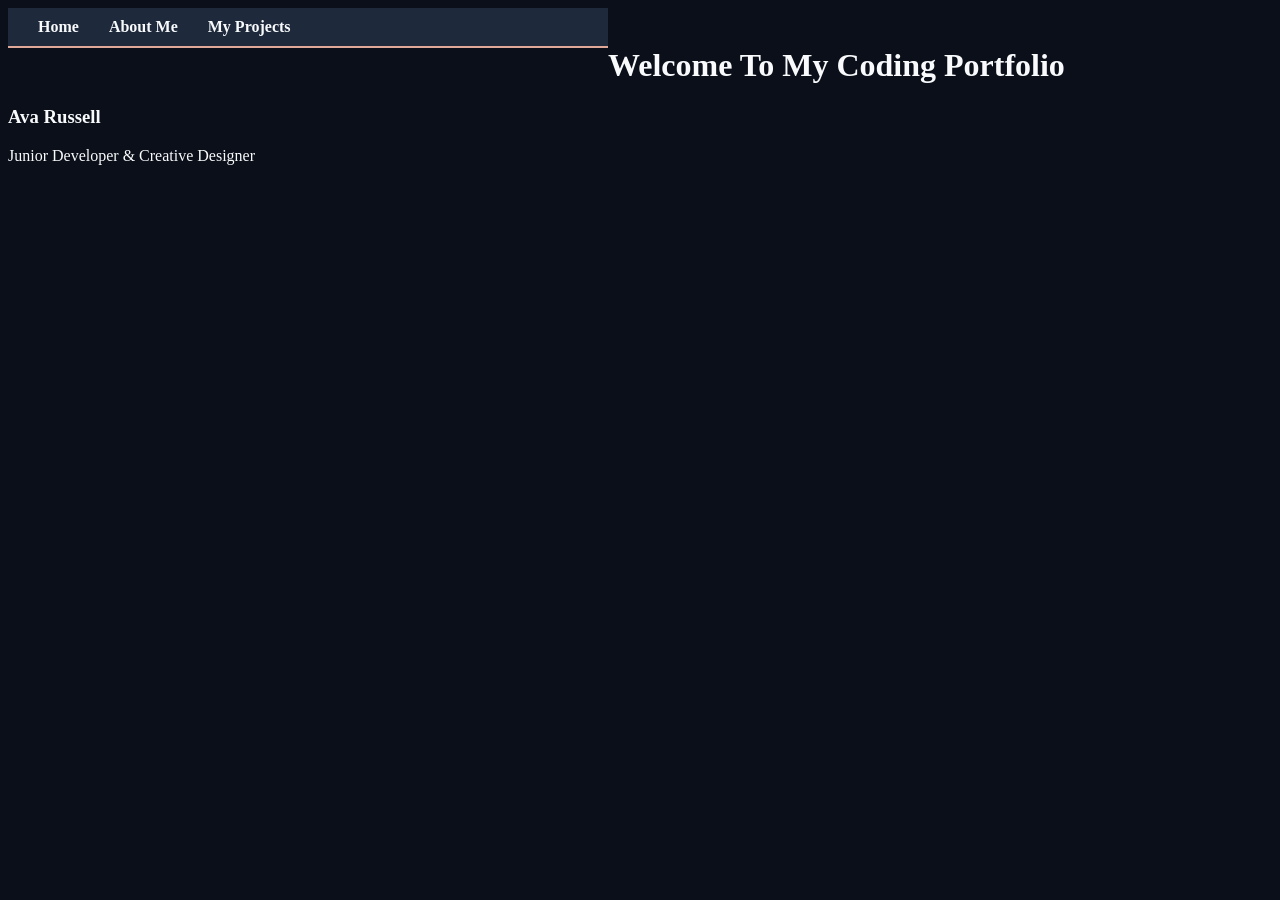
<file: Coding/index.html>
<!DOCTYPE html>
<html>
    <head>
        <link rel="shortcut icon" href = "" type="image/png"/>
        <link rel="stylesheet" href="style.css" type="text/css"/>
        <meta charset="UTF-8">
        <meta name="viewport" content="width=device-width, initial-scale=1.0">
        <title>Ava Russell | Coding Portfolio</title>
    </head>

    <body>
        <!--- Main navigation -->
        <nav id="mainnav">
        <ul>
            <li><a href= "index.html"> Home </a></li>
            <li><a href= "About.html"> About Me </a></li>
            <li><a href= "Projects.html"> My Projects </a></li>
        </ul>
    </nav>
    <!--- Main Section-->
        <main class="hero-section"></main>
        <br>
        <h1> Welcome To My Coding Portfolio </h1>
        <h3> Ava Russell </h3>
        <p class="tagline">Junior Developer & Creative Designer</p>

    </body>
</html>
</file>
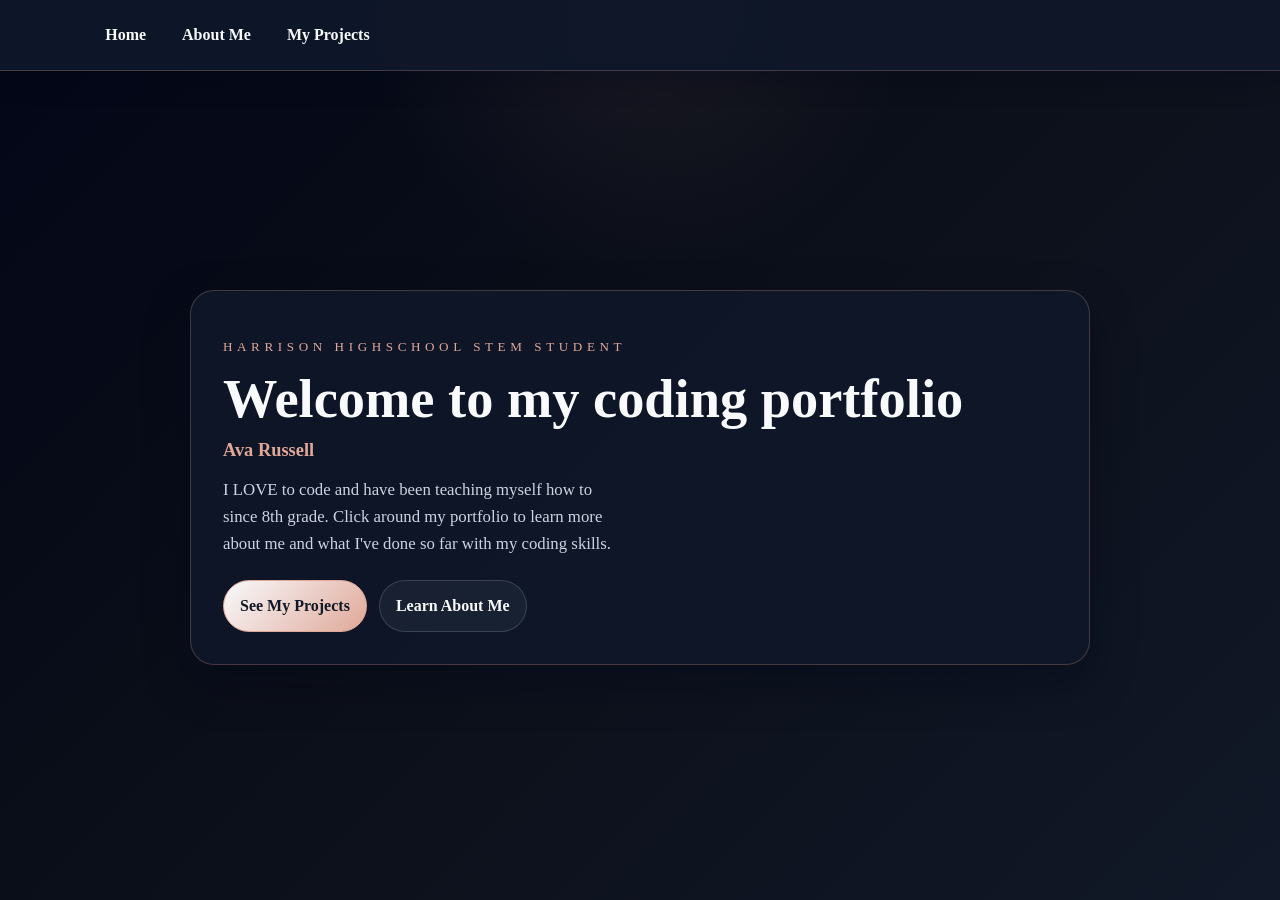
<file: docs/index.html>
<!DOCTYPE html>
<html>
    <head>
        <link rel="shortcut icon" href="" type="image/png"/>
        <link rel="stylesheet" href="style.css" type="text/css"/>
        <meta charset="UTF-8">
        <meta name="viewport" content="width=device-width, initial-scale=1.0">
        <title>Ava Russell | Coding Portfolio</title>
    </head>

    <body>
        <header class="site-header">
            <nav id="mainnav">
                <ul>
                    <li><a href="index.html">Home</a></li>
                    <li><a href="About.html">About Me</a></li>
                    <li><a href="Projects.html">My Projects</a></li>
                </ul>
            </nav>
        </header>

        <main class="hero-section">
            <section class="hero-card">
                <p class="eyebrow">Harrison Highschool STEM Student</p>
                <h1>Welcome to my coding portfolio</h1>
                <h2>Ava Russell</h2>
                <p class="tagline"> I LOVE to code and have been teaching myself how to since 8th grade. Click around my portfolio to learn more about me and what I've done so far with my coding skills. </p>

                <div class="hero-actions">
                    <a class="btn btn-primary" href="Projects.html">See My Projects</a>
                    <a class="btn btn-secondary" href="About.html">Learn About Me</a>
                </div>
            </section>
        </main>
    </body>
</html>
</file>
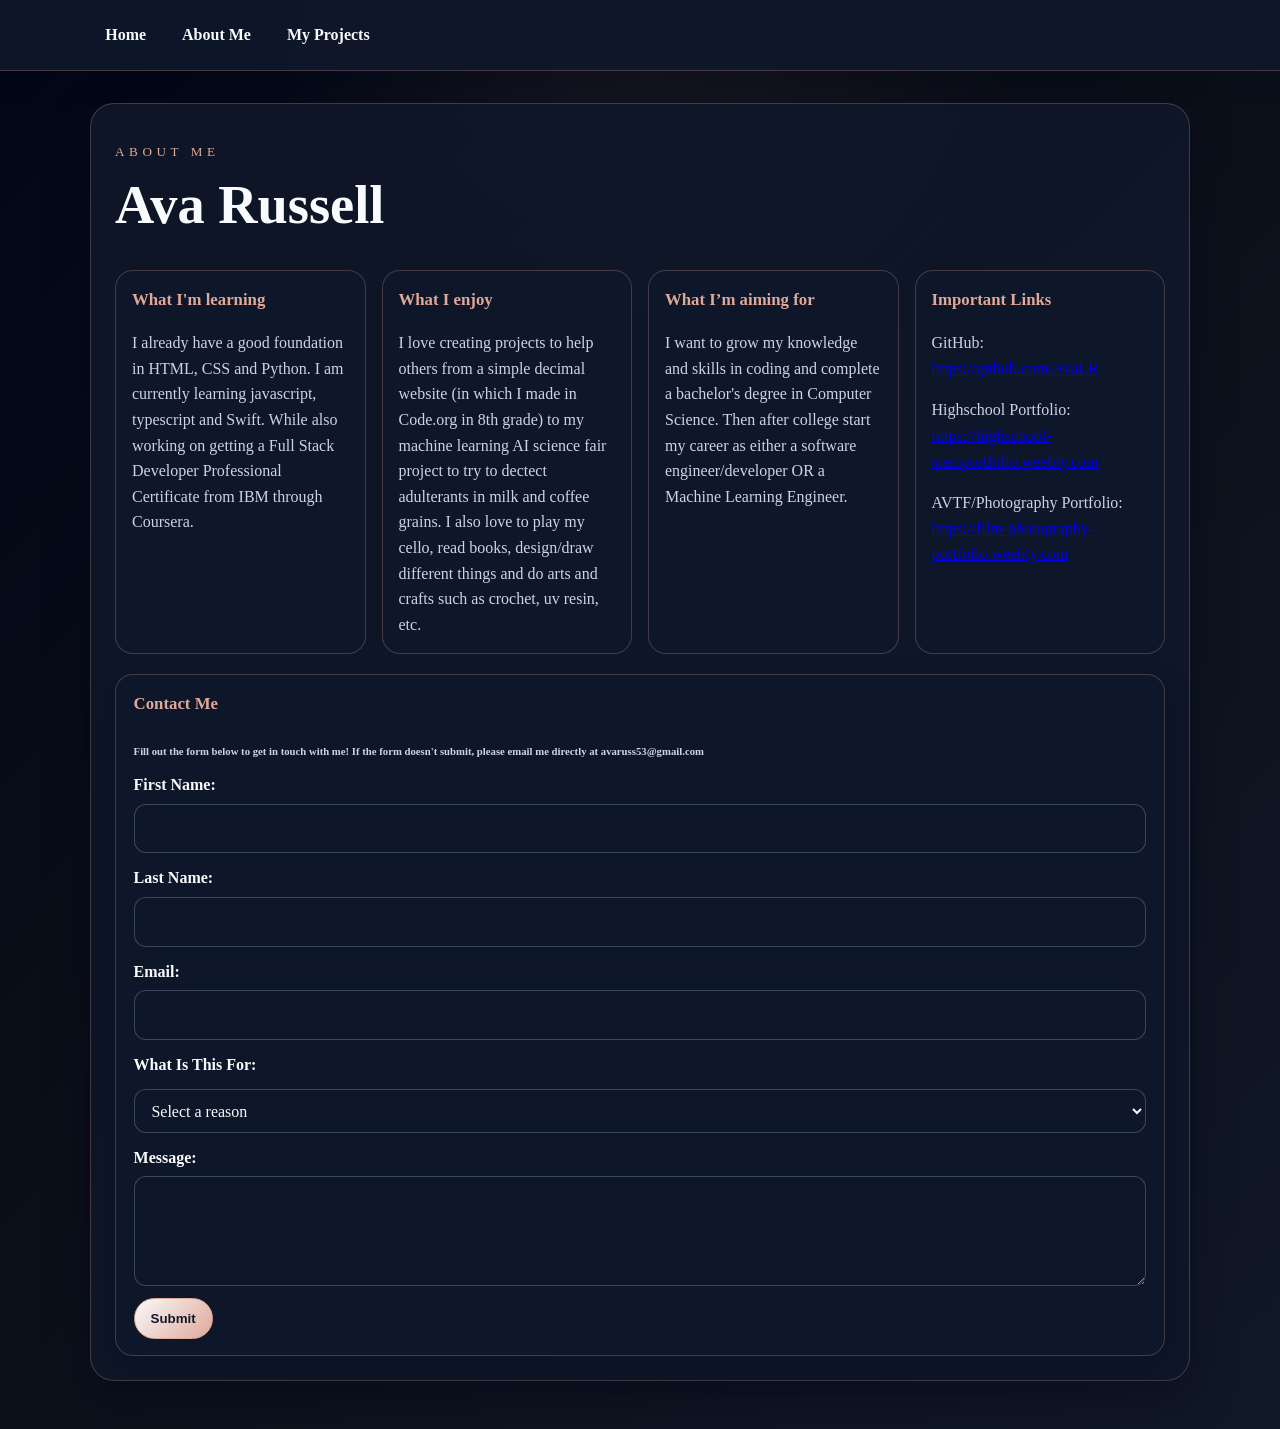
<file: docs/About.html>
<!DOCTYPE html>
<html>
    <head>
        <link rel="shortcut icon" href="" type="image/png"/>
        <link rel="stylesheet" href="style.css" type="text/css"/>
        <meta charset="UTF-8">
        <meta name="viewport" content="width=device-width, initial-scale=1.0">
        <title>Ava Russell | Coding Portfolio</title>
    </head>

    <body>
        <header class="site-header">
            <nav id="mainnav">
                <ul>
                    <li><a href="index.html">Home</a></li>
                    <li><a href="About.html">About Me</a></li>
                    <li><a href="Projects.html">My Projects</a></li>
                </ul>
            </nav>
        </header>

        <main class="page-shell">
            <section class="page-card about-layout">
                <div>
                    <p class="eyebrow">About me</p>
                    <h1>Ava Russell</h1>
                    <p class="page-intro"> </p>
                </div>

                <div class="about-panels">
                    <article class="mini-panel">
                        <h2>What I'm learning</h2>
                        <p> I already have a good foundation in HTML, CSS and Python. I am currently learning javascript, typescript and Swift. While also working on getting a Full Stack Developer Professional Certificate from IBM through Coursera.</p>
                    </article>

                    <article class="mini-panel">
                        <h2>What I enjoy</h2>
                        <p> I love creating projects to help others from a simple decimal website (in which I made in Code.org in 8th grade) to my machine learning AI science fair project to try to dectect adulterants in milk and coffee grains. I also love to play my cello, read books, design/draw different things and do arts and crafts such as crochet, uv resin, etc. </p>
                    </article>

                    <article class="mini-panel">
                        <h2>What I’m aiming for</h2>
                        <p> I want to grow my knowledge and skills in coding and complete a bachelor's degree in Computer Science. Then after college start my career as either a software engineer/developer OR a Machine Learning Engineer. </p>
                    </article>

                     <article class="mini-panel">
                        <h2>Important Links</h2>
                        <p> GitHub: <a href="https://github.com/AvaLR" target="_blank">https://github.com/AvaLR</a></p>
                        <p> Highschool Portfolio: <a href="https://highschool-stemportfolio.weebly.com" target="_blank">https://highschool-stemportfolio.weebly.com</a></p>
                        <p> AVTF/Photography Portfolio: <a href="https://film-photography-portfolio.weebly.com" target="_blank">https://film-photography-portfolio.weebly.com</a></p>
                    </article>
                </div>

                <article class="wide-panel">
                    <h2>Contact Me</h2>
                    <h6>Fill out the form below to get in touch with me! If the form doesn't submit, please email me directly at avaruss53@gmail.com</h6>
                    <form action="https://formspree.io/f/mykadyzk" method="POST" onsubmit="return validateForm();">
                        <label>First Name: <input type="text" name="first_name" required></label>
                        <label>Last Name: <input type="text" name="last_name" required></label>
                        <label>Email: <input type="email" name="email" required></label>
                        <label>What Is This For: </label>
                        <select name="reason" required>
                            <option value="">Select a reason</option>
                            <option value="job_opportunity">Job Opportunity</option>
                            <option value="collaboration">Collaboration</option>
                            <option value="general_inquiry">School Related</option>
                            <option value="other">Other</option>
                        </select>
                        <label>Message: <textarea name="message" required></textarea></label>
                        <button type="submit" class="btn btn-primary">Submit</button>
                        
                    </form>
                </article>
            </section>
        </main>
    </body>
</html>
</file>
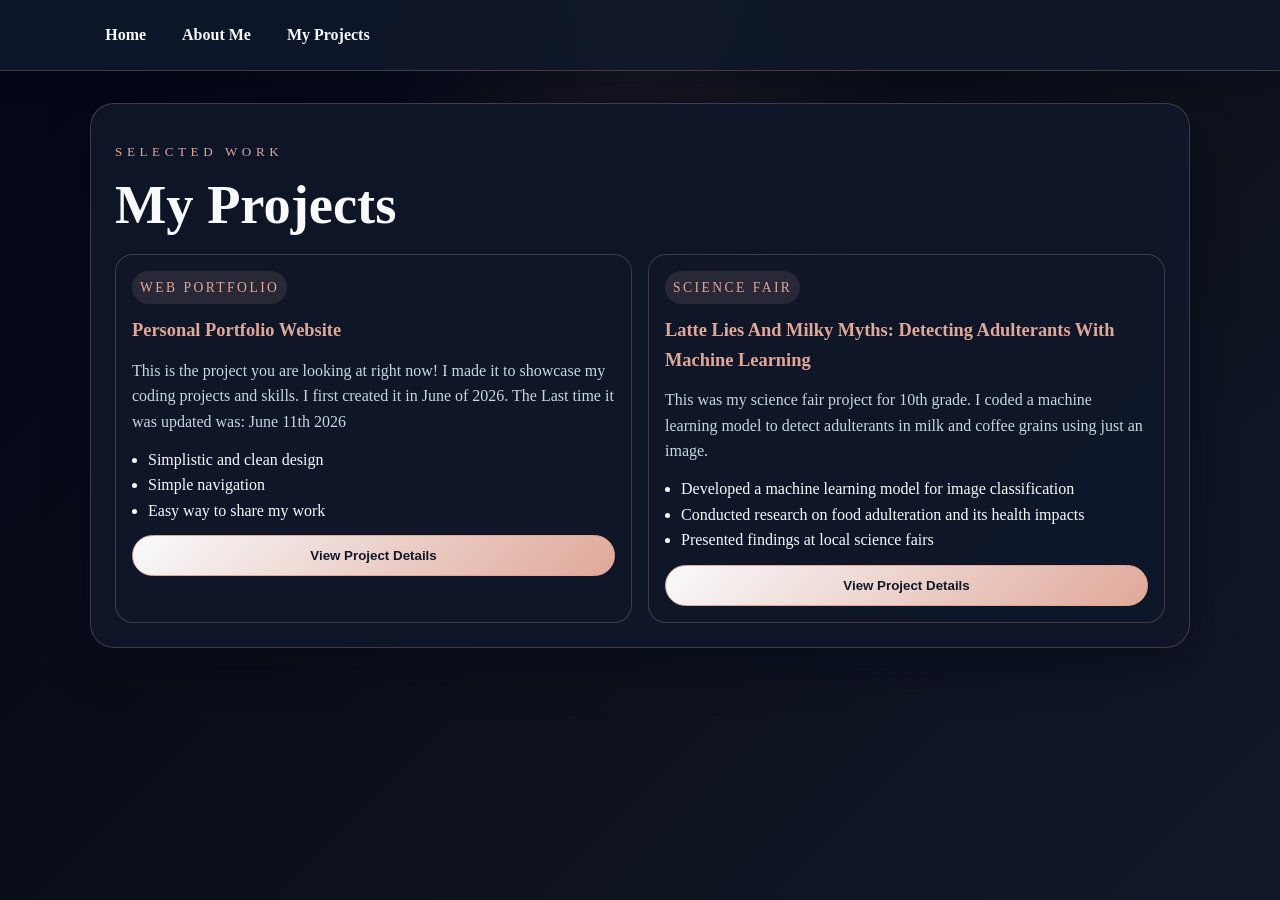
<file: docs/Projects.html>
<!DOCTYPE html>
<html>
    <head>
        <link rel="shortcut icon" href="" type="image/png"/>
        <link rel="stylesheet" href="style.css" type="text/css"/>
        <meta charset="UTF-8">
        <meta name="viewport" content="width=device-width, initial-scale=1.0">
        <title>Ava Russell | Coding Portfolio</title>
    </head>

    <body>
        <header class="site-header">
            <nav id="mainnav">
                <ul>
                    <li><a href="index.html">Home</a></li>
                    <li><a href="About.html">About Me</a></li>
                    <li><a href="Projects.html">My Projects</a></li>
                </ul>
            </nav>
        </header>

        <main class="page-shell">
            <section class="page-card">
                <p class="eyebrow">Selected work</p>
                <h1>My Projects</h1>
                <p class="page-intro"> </p>
                <div class="project-grid">
                    <!-- PROJECT CARD 1 -->
                    <article class="project-card">
                        <span class="project-tag">Web Portfolio</span>
                        <h2>Personal Portfolio Website</h2>
                        <p>This is the project you are looking at right now! I made it to showcase my coding projects and skills. I first created it in June of 2026. The Last time it was updated was: June 11th 2026</p>
                        <ul class="project-highlights">
                            <li>Simplistic and clean design</li>
                            <li>Simple navigation</li>
                            <li>Easy way to share my work</li>
                        </ul>
                    
                        <button class="btn btn-primary" onclick="openWindow('portfolio-project-window')">View Project Details</button>
                    </article>

                    <!-- PROJECT CARD 2 -->
                    <article class="project-card">
                        <span class="project-tag">Science Fair</span>
                        <h2>Latte Lies And Milky Myths: Detecting Adulterants With Machine Learning</h2>
                        <p> This was my science fair project for 10th grade. I coded a machine learning model to detect adulterants in milk and coffee grains using just an image. </p>
                        <ul class="project-highlights">
                            <li>Developed a machine learning model for image classification</li>
                            <li>Conducted research on food adulteration and its health impacts</li>
                            <li>Presented findings at local science fairs</li>
                        </ul>
                        <!-- Opens window on click -->
                        <button class="btn btn-secondary" onclick="openWindow('science-window')">View Project Details</button>
                    </article>
                </div>
            </section>
            <!-- DRAGGABLE WINDOW 1: PORTFOLIO DETAILS      -->
            <!-- Draggable Window: Personal Portfolio Website -->
<div class="window draggable-window" id="portfolio-project-window">
    
    <!-- Window Title Bar / Handle for Dragging -->
    <div class="window-header">
        <span class="window-title">Project: Personal Portfolio Website</span>
        <div class="window-controls">
            <button class="control-btn maximize-btn" onclick="toggleMaximizeWindow('portfolio-project-window')" onmousedown="event.stopPropagation()" aria-label="Expand">&#9633;</button>
            <button class="control-btn close-btn" onclick="closeWindow('portfolio-project-window')" onmousedown="event.stopPropagation()" aria-label="Close">&times;</button>
        </div>
    </div>

    <!-- Inner Window Content Area -->
    <div class="window-content">
        <p class="eyebrow">Project detail</p>
        <h1>Personal Portfolio Website</h1>
        
        <article class="mini-panel">
            <h2>What this project does</h2>
            <p>It shows my work and skills in one organized website that I can use to show possible employers or college admissions officers.</p>
        </article>

        <article class="mini-panel">
            <h2>What I used</h2>
            <p>I used HTML and CSS, and JavaScript for this project.</p>
        </article>

        <article class="mini-panel">
            <h2>What I learned</h2>
            <p>One thing I learned is how to add mini panels inside of a webpage which I love a lot. I also learned how to do draggable windows which are neat.</p>
        </article>

        <article class="mini-panel">
            <h2>Repository</h2>
            <p><a href="https://github.com/AvaLR/Coding-Portfolio" target="_blank" rel="noopener">GitHub Repository &rarr;</a></p>
        </article>
    </div>
</div>

            <!--- DRAGGABLE WINDOW 2: SCIENCE FAIR 25-26 DETAILS --->
            <div id="science-window" class="draggable-window">
                <div class="window-header">
                    <span class="window-title">Science Fair Project</span>
                    <div class="window-controls">
                        <button class="control-btn maximize-btn" onclick="toggleMaximizeWindow('science-window')" onmousedown="event.stopPropagation()" aria-label="Expand">&#9633;</button>
                        <button class="control-btn close-btn" onclick="closeWindow('science-window')" onmousedown="event.stopPropagation()" aria-label="Close">&times;</button>
                    </div>
                </div>
                <div class="window-content page-card">
                    <p class="eyebrow">Project detail</p>
                    <h1>Latte Lies And Milky Myths</h1>

                    <div class="mini-panel">
                        <h2>Project goal</h2>
                        <p>Build a machine learning model that can identify adulterants in milk and coffee grains from images.</p>
                    </div>

                    <div class="mini-panel">
                        <h2>Why it matters</h2>
                        <p>Food adulteration can affect health and safety, so better detection tools can help protect consumers.</p>
                    </div>

                    <div class="mini-panel">
                        <h2>What I learned</h2>
                        <p>I strengthened my skills in research, image classification, and presenting technical ideas clearly.</p>
                    </div>

                    <div class="mini-panel">
                        <h2>Awards</h2>
                        <ul class="project-highlights">
                            <li>Top 10 Science Fair</li>
                            <li>Naval Science Award</li>
                            <li>2nd Place Regional</li>
                        </ul>
                    </div>
                </div>
            </div>
        </main>

        <script src="projects-script.js"></script>
    </body>
</html>
</file>
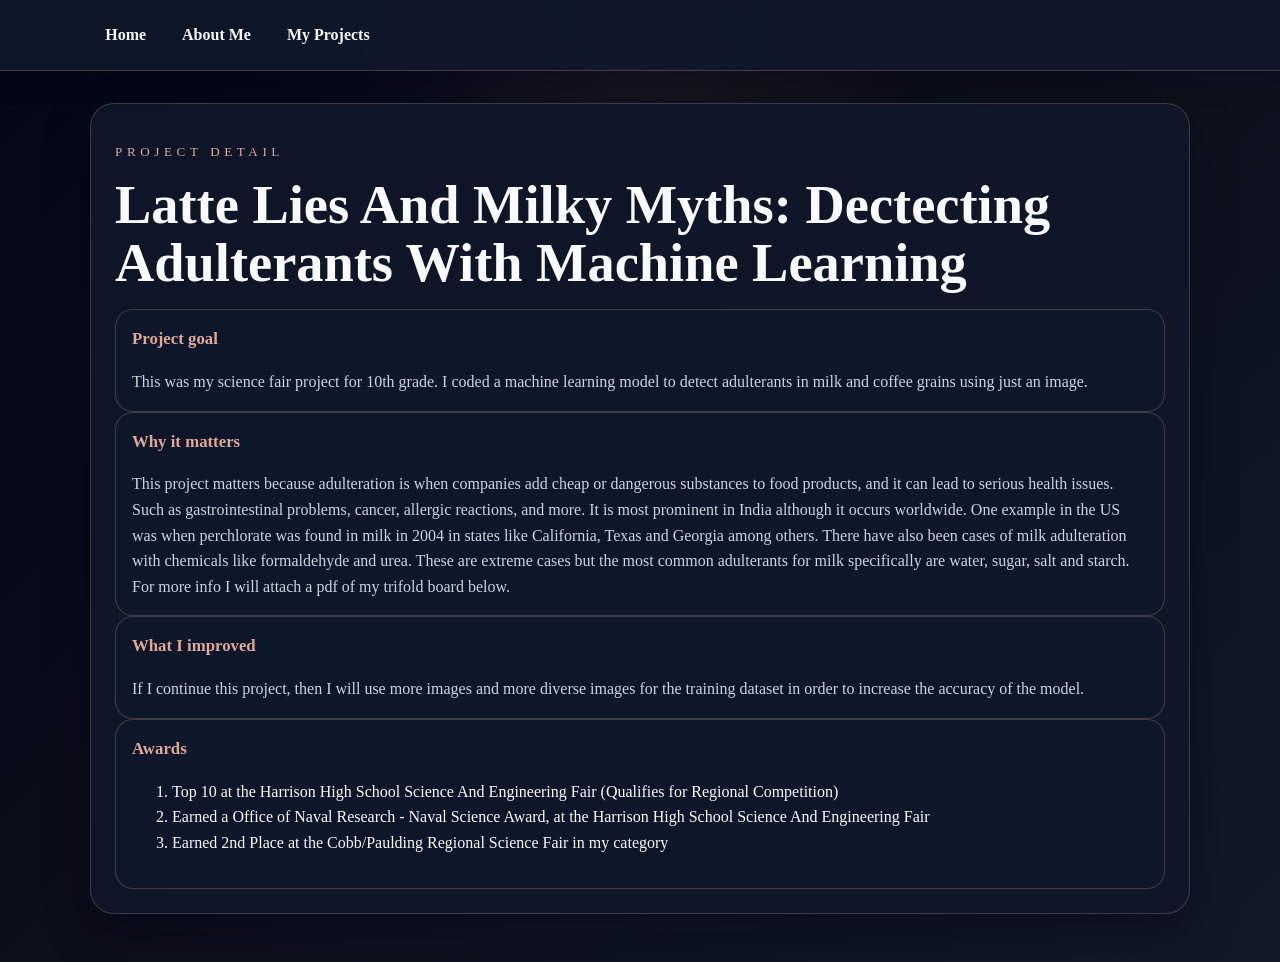
<file: docs/projects/mini-app.html>
<!DOCTYPE html>
<html>
    <head>
        <link rel="shortcut icon" href="" type="image/png"/>
        <link rel="stylesheet" href="../style.css" type="text/css"/>
        <meta charset="UTF-8">
        <meta name="viewport" content="width=device-width, initial-scale=1.0">
        <title>Project Detail | Ava Russell</title>
    </head>

    <body>
        <header class="site-header">
            <nav id="mainnav">
                <ul>
                    <li><a href="../index.html">Home</a></li>
                    <li><a href="../About.html">About Me</a></li>
                    <li><a href="../Projects.html">My Projects</a></li>
                </ul>
            </nav>
        </header>

        <main class="page-shell">
            <section class="page-card">
                <p class="eyebrow">Project detail</p>
                <h1> Latte Lies And Milky Myths: Dectecting Adulterants With Machine Learning </h1>
                <p class="page-intro"> </p>

                <article class="mini-panel">
                    <h2>Project goal</h2>
                    <p> This was my science fair project for 10th grade. I coded a machine learning model to detect adulterants in milk and coffee grains using just an image. </p>
                </article>

                <article class="mini-panel">
                    <h2>Why it matters</h2>
                    <p> This project matters because adulteration is when companies add cheap or dangerous substances to food products, and it can lead to serious health issues. Such as gastrointestinal problems, cancer, allergic reactions, and more. It is most prominent in India although it occurs worldwide. One example in the US was when perchlorate was found in milk in 2004 in states like California, Texas and Georgia among others. There have also been cases of milk adulteration with chemicals like formaldehyde and urea. These are extreme cases but the most common adulterants for milk specifically are water, sugar, salt and starch. For more info I will attach a pdf of my trifold board below. 
                </article>

                <article class="mini-panel">
                    <h2>What I improved</h2>
                    <p> If I continue this project, then I will use more images and more diverse images for the training dataset in order to increase the accuracy of the model. </p>
                </article>
                <article class="mini-panel">
                    <h2> Awards </h2>
                     <ol>
                        <li> Top 10 at the Harrison High School Science And Engineering Fair (Qualifies for Regional Competition) </li>
                        <li> Earned a Office of Naval Research - Naval Science Award, at the Harrison High School Science And Engineering Fair </li>
                        <li> Earned 2nd Place at the Cobb/Paulding Regional Science Fair in my category </li>
                     </ol>
                </article>
            </section>
        </main>
    </body>
</html>
</file>
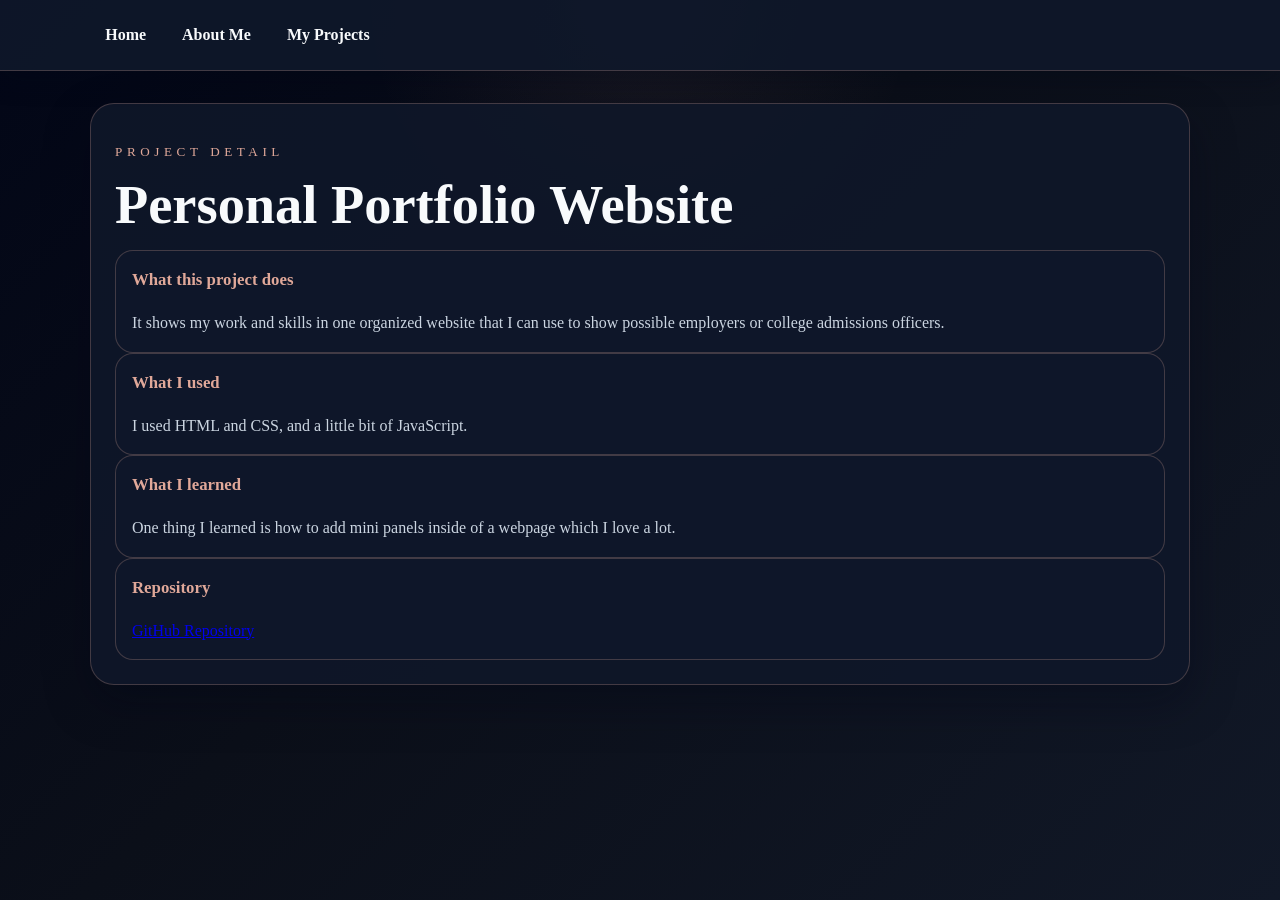
<file: docs/projects/portfolio-site.html>
<!DOCTYPE html>
<html>
    <head>
        <link rel="shortcut icon" href="" type="image/png"/>
        <link rel="stylesheet" href="../style.css" type="text/css"/>
        <meta charset="UTF-8">
        <meta name="viewport" content="width=device-width, initial-scale=1.0">
        <title> Project Detail | Ava Russell </title>
    </head>

    <body>
        <header class="site-header">
            <nav id="mainnav">
                <ul>
                    <li><a href="../index.html">Home</a></li>
                    <li><a href="../About.html">About Me</a></li>
                    <li><a href="../Projects.html">My Projects</a></li>
                </ul>
            </nav>
        </header>

        <main class="page-shell">
            <section class="page-card">
                <p class="eyebrow">Project detail</p>
                <h1>Personal Portfolio Website</h1>
                <p class="page-intro"> </p>

                <article class="mini-panel">
                    <h2>What this project does</h2>
                    <p> It shows my work and skills in one organized website that I can use to show possible employers or college admissions officers. </p>
                </article>

                <article class="mini-panel">
                    <h2>What I used</h2>
                    <p> I used HTML and CSS, and a little bit of JavaScript. </p>
                </article>

                <article class="mini-panel">
                    <h2>What I learned</h2>
                    <p> One thing I learned is how to add mini panels inside of a webpage which I love a lot. </p>
                </article>
                <article class="mini-panel">
                    <h2>Repository</h2>
                    <p> <a href="https://github.com/AvaLR/Coding-Portfolio.git" target="_blank">GitHub Repository</a> </p>
                </article>
            </section>
        </main>
    </body>
</html>
</file>
<file: Coding/style.css>
body {
    font-family: 'Times New Roman', Times, serif;
    background-color: #0B0F19;
    color: #F8FAFC;
}
h1,h2,h3,h4,h5,h6 {
    font-family: 'Times New Roman', Times, serif;
    color: #F8FAFC;
}
#mainnav{
    width: 570px;
    float: left;
    padding-left: 15px;
    padding-right: 15px;
   background-color: #1E293B; 
    border-bottom: 2px solid #E0A899;
}
#mainnav ul {
    margin: 0;
    padding: 0;
    list-style-type: none;
    list-style-image: none;
    display: flex;
}
#mainnav li{
    float: left;
} 
#mainnav a {
    display: block;
    padding: 10px 15px;      
    color: #F8FAFC;          
    text-decoration: none;   
    font-weight: bold;
    transition: color 0.3s ease; 
}
#mainnav a:hover {
    color: #E0A899;          
}
</file>
<file: docs/style.css>
* {
    box-sizing: border-box;
}

:root {
    --bg: #07111f;
    --panel: rgba(15, 23, 42, 0.88);
    --panel-border: rgba(224, 168, 153, 0.25);
    --text: #F8FAFC;
    --muted: #CBD5E1;
    --accent: #E0A899;
}

body {
    margin: 0;
    min-height: 100vh;
    font-family: 'Times New Roman', Times, serif;
    background:
        radial-gradient(circle at top, rgba(224, 168, 153, 0.08), transparent 25%),
        linear-gradient(135deg, #020617 0%, #0B0F19 45%, #111827 100%);
    color: var(--text);
    line-height: 1.6;
}

.page-shell {
    width: min(1100px, calc(100% - 1.5rem));
    margin: 0 auto;
    padding: 2rem 0 3rem;
}

.page-card {
    background: var(--panel);
    border: 1px solid var(--panel-border);
    border-radius: 24px;
    padding: 1.5rem;
    box-shadow: 0 18px 45px rgba(2, 6, 23, 0.35);
}

.page-intro {
    color: var(--muted);
    max-width: 60ch;
}

.project-grid {
    display: grid;
    grid-template-columns: repeat(auto-fit, minmax(280px, 1fr));
    gap: 1rem;
    margin-top: 1.25rem;
}

.project-card {
    display: flex;
    flex-direction: column;
    gap: 0.75rem;
    background: rgba(15, 23, 42, 0.9);
    border: 1px solid var(--panel-border);
    border-radius: 18px;
    padding: 1rem;
}

.project-tag {
    display: inline-block;
    width: fit-content;
    padding: 0.35rem 0.5rem;
    border-radius: 999px;
    background: rgba(224, 168, 153, 0.12);
    color: var(--accent);
    font-size: 0.85rem;
    text-transform: uppercase;
    letter-spacing: 0.18em;
}

.project-card h2 {
    margin: 0;
    font-size: 1.15rem;
}

.project-card p {
    margin: 0;
    color: var(--muted);
}

.project-highlights {
    margin: 0;
    padding-left: 1rem;
    color: var(--text);
}

.about-layout {
    display: grid;
    gap: 1.25rem;
}

.about-panels {
    display: grid;
    grid-template-columns: repeat(auto-fit, minmax(220px, 1fr));
    gap: 1rem;
}

.mini-panel {
    background: rgba(15, 23, 42, 0.92);
    border: 1px solid var(--panel-border);
    border-radius: 18px;
    padding: 1rem;
}

.mini-panel h2 {
    margin-top: 0;
    font-size: 1.05rem;
}

.mini-panel p {
    color: var(--muted);
    margin-bottom: 0;
}

.wide-panel {
    background: rgba(15, 23, 42, 0.92);
    border: 1px solid var(--panel-border);
    border-radius: 18px;
    padding: 1rem 1.1rem;
    box-shadow: 0 12px 28px rgba(2, 6, 23, 0.25);
}

.wide-panel h2 {
    margin-top: 0;
    font-size: 1.05rem;
}

.wide-panel p,
.wide-panel h6 {
    color: var(--muted);
    margin-bottom: 0;
}

.wide-panel form {
    display: grid;
    gap: 0.75rem;
    margin-top: 0.75rem;
}

.wide-panel label {
    display: grid;
    gap: 0.35rem;
    color: var(--text);
    font-weight: 600;
}

.wide-panel input,
.wide-panel textarea,
.wide-panel select {
    width: 100%;
    padding: 0.7rem 0.8rem;
    border-radius: 12px;
    border: 1px solid rgba(148, 163, 184, 0.35);
    background: rgba(15, 23, 42, 0.95);
    color: var(--text);
    font: inherit;
}

.wide-panel textarea {
    min-height: 110px;
    resize: vertical;
}

.wide-panel button {
    justify-self: start;
}

.site-header {
    width: 100%;
}

#mainnav {
    width: 100%;
    padding: 0.75rem 1rem;
    background: rgba(15, 23, 42, 0.92);
    border-bottom: 1px solid var(--panel-border);
    box-shadow: 0 10px 25px rgba(2, 6, 23, 0.25);
}

#mainnav ul {
    margin: 0 auto;
    padding: 0;
    max-width: 1100px;
    list-style: none;
    display: flex;
    flex-wrap: wrap;
    gap: 0.35rem;
}

#mainnav a {
    display: inline-block;
    padding: 0.65rem 0.95rem;
    color: var(--text);
    text-decoration: none;
    font-weight: 700;
    border-radius: 999px;
    transition: background-color 0.2s ease, color 0.2s ease;
}

#mainnav a:hover {
    background: rgba(224, 168, 153, 0.12);
    color: var(--accent);
}

.hero-section {
    display: flex;
    justify-content: center;
    align-items: center;
    min-height: calc(100vh - 72px);
    padding: 2rem 1rem 3rem;
}

.hero-card {
    width: min(900px, 100%);
    background: var(--panel);
    border: 1px solid var(--panel-border);
    border-radius: 24px;
    padding: 2rem;
    box-shadow: 0 18px 45px rgba(2, 6, 23, 0.35);
}

.eyebrow {
    text-transform: uppercase;
    letter-spacing: 0.35em;
    font-size: 0.82rem;
    color: var(--accent);
}

h1,
h2,
h3,
h4,
h5,
h6 {
    font-family: 'Times New Roman', Times, serif;
    color: var(--text);
}

h1 {
    margin: 0.2rem 0 0.4rem;
    font-size: clamp(2rem, 6vw, 3.4rem);
    line-height: 1.08;
}

h2 {
    margin: 0;
    font-size: 1.15rem;
    color: var(--accent);
}

.tagline {
    margin-top: 0.75rem;
    color: var(--muted);
    font-size: 1.05rem;
    max-width: 48ch;
}

.hero-actions {
    display: flex;
    flex-wrap: wrap;
    gap: 0.75rem;
    margin-top: 1.4rem;
}

.btn {
    display: inline-flex;
    align-items: center;
    justify-content: center;
    padding: 0.75rem 1rem;
    border-radius: 999px;
    text-decoration: none;
    font-weight: 700;
    transition: transform 0.15s ease, opacity 0.15s ease;
}

.btn:hover {
    transform: translateY(-1px);
}

.btn-primary,
.project-card .btn {
    color: #111827;
    background: linear-gradient(135deg, #F8FAFC, #E0A899);
    border: 1px solid rgb(224, 168, 153);
}

.btn-secondary {
    color: var(--text);
    background: rgba(148, 163, 184, 0.08);
    border: 1px solid rgba(148, 163, 184, 0.25);
}

/* Custom Design Color Variables */
:root {
    --theme-black: #111111;
    --theme-navy: #0a192f;
    --theme-rose-gold: #e0a899;
    --theme-white: #f8fafc;
    --window-bg: #07111f;
    --window-border: rgba(224, 168, 153, 0.28);
    --window-header: linear-gradient(135deg, #081425 0%, #11243f 100%);
    --window-control-bg: rgba(224, 168, 153, 0.16);
    --window-control-color: #ffffff;
    --window-content-bg: rgba(10, 25, 47, 0.96);
}

/* The Main Window Body Framed in Navy */
.draggable-window {
    position: absolute;
    top: 15%;
    left: 25%;
    width: 650px;
    max-height: 75vh;
    background: var(--window-bg);
    border: 1px solid var(--window-border);
    border-radius: 12px;
    box-shadow: 0 16px 40px rgba(2, 6, 23, 0.32);
    z-index: 10;
    display: none;
    flex-direction: column;
    overflow: hidden;
    opacity: 0;
    pointer-events: none;
    transform: translateY(15px);
    transition: opacity 0.3s ease, transform 0.3s ease, box-shadow 0.3s ease;
}

.draggable-window.window-active {
    display: flex;
    opacity: 1;
    pointer-events: auto;
    transform: translateY(0);
}

.draggable-window.window-maximized {
    top: 0 !important;
    left: 0 !important;
    width: 100% !important;
    height: 100% !important;
    max-height: 100vh !important;
    border-radius: 0;
}

/* Beautiful Navy Blue Header Bar */
.window-header {
    background: var(--window-header);
    color: var(--theme-white);
    padding: 12px 18px;
    cursor: move;
    display: flex;
    justify-content: space-between;
    align-items: center;
    border-top-left-radius: 11px;
    border-top-right-radius: 11px;
    user-select: none;
    border-bottom: 1px solid rgba(255, 255, 255, 0.08);
}

/* Window File Title Text */
.window-title {
    font-family: 'Courier New', Courier, monospace;
    font-size: 13px;
    font-weight: bold;
    letter-spacing: 0.5px;
    color: var(--theme-white);
}

/* Balance spacer element */
.header-spacer {
    width: 60px;
}

/* Control Dots Layout Block */
.window-controls {
    display: flex;
    gap: 8px;
    align-items: center;
}

.control-btn {
    width: 28px;
    height: 28px;
    border: 1px solid rgba(224, 168, 153, 0.22);
    border-radius: 999px;
    display: inline-flex;
    align-items: center;
    justify-content: center;
    font-size: 14px;
    font-weight: 700;
    cursor: pointer;
    transition: transform 0.2s ease, filter 0.2s ease, background-color 0.2s ease;
    color: var(--window-control-color);
    background: var(--window-control-bg);
    box-shadow: 0 1px 3px rgba(15, 23, 42, 0.18);
}

.control-btn:hover {
    transform: translateY(-1px);
    filter: brightness(1.05);
    background: rgba(224, 168, 153, 0.2);
}

.control-btn.close-btn,
.control-btn.maximize-btn {
    color: var(--theme-white);
}

/* Custom Theme Circles Structure */
.theme-dot {
    width: 12px;
    height: 12px;
    border-radius: 50%;
    display: inline-flex;
    align-items: center;
    justify-content: center;
    border: none;
    padding: 0;
}

/* Elegant Rose Gold accents */
.theme-dot.accent-dot {
    background: var(--theme-rose-gold);
    opacity: 0.6; /* Gives a subtle depth distinction to non-clickable dots */
}

/* Distinctive Rose Gold interactive close button */
.theme-dot.close-action {
    background: var(--theme-rose-gold);
    color: var(--theme-navy); /* Deep Navy text for crisp readability inside the dot */
    font-size: 11px;
    font-weight: bold;
    cursor: pointer;
    line-height: 1;
    transition: transform 0.2s ease, filter 0.2s ease;
}

.theme-dot.close-action:hover {
    transform: scale(1.1);
    filter: brightness(1.1); /* Elegantly brightens metallic tone on mouse hover */
}

/* Inner navy panel content with rose gold accents */
.window-content {
    padding: 20px;
    overflow-y: auto;
    background: var(--window-content-bg);
    color: var(--theme-white);
}

.window-content.page-card {
    background: transparent !important;
    box-shadow: none !important;
    border: none !important;
    margin: 0 !important;
    padding: 20px !important;
}

.window-content .mini-panel {
    background: rgba(7, 17, 31, 0.96);
    border: 1px solid rgba(224, 168, 153, 0.24);
    border-radius: 10px;
    padding: 16px;
    margin-bottom: 14px;
}

.window-content h1,
.window-content h2 {
    color: var(--theme-white);
}

.window-content .eyebrow,
.window-content p,
.window-content li {
    color: #f8fafc;
}

.window-content h2 {
    color: var(--theme-rose-gold);
}

.window-content .project-highlights li::marker {
    color: var(--theme-rose-gold);
}
</file>
